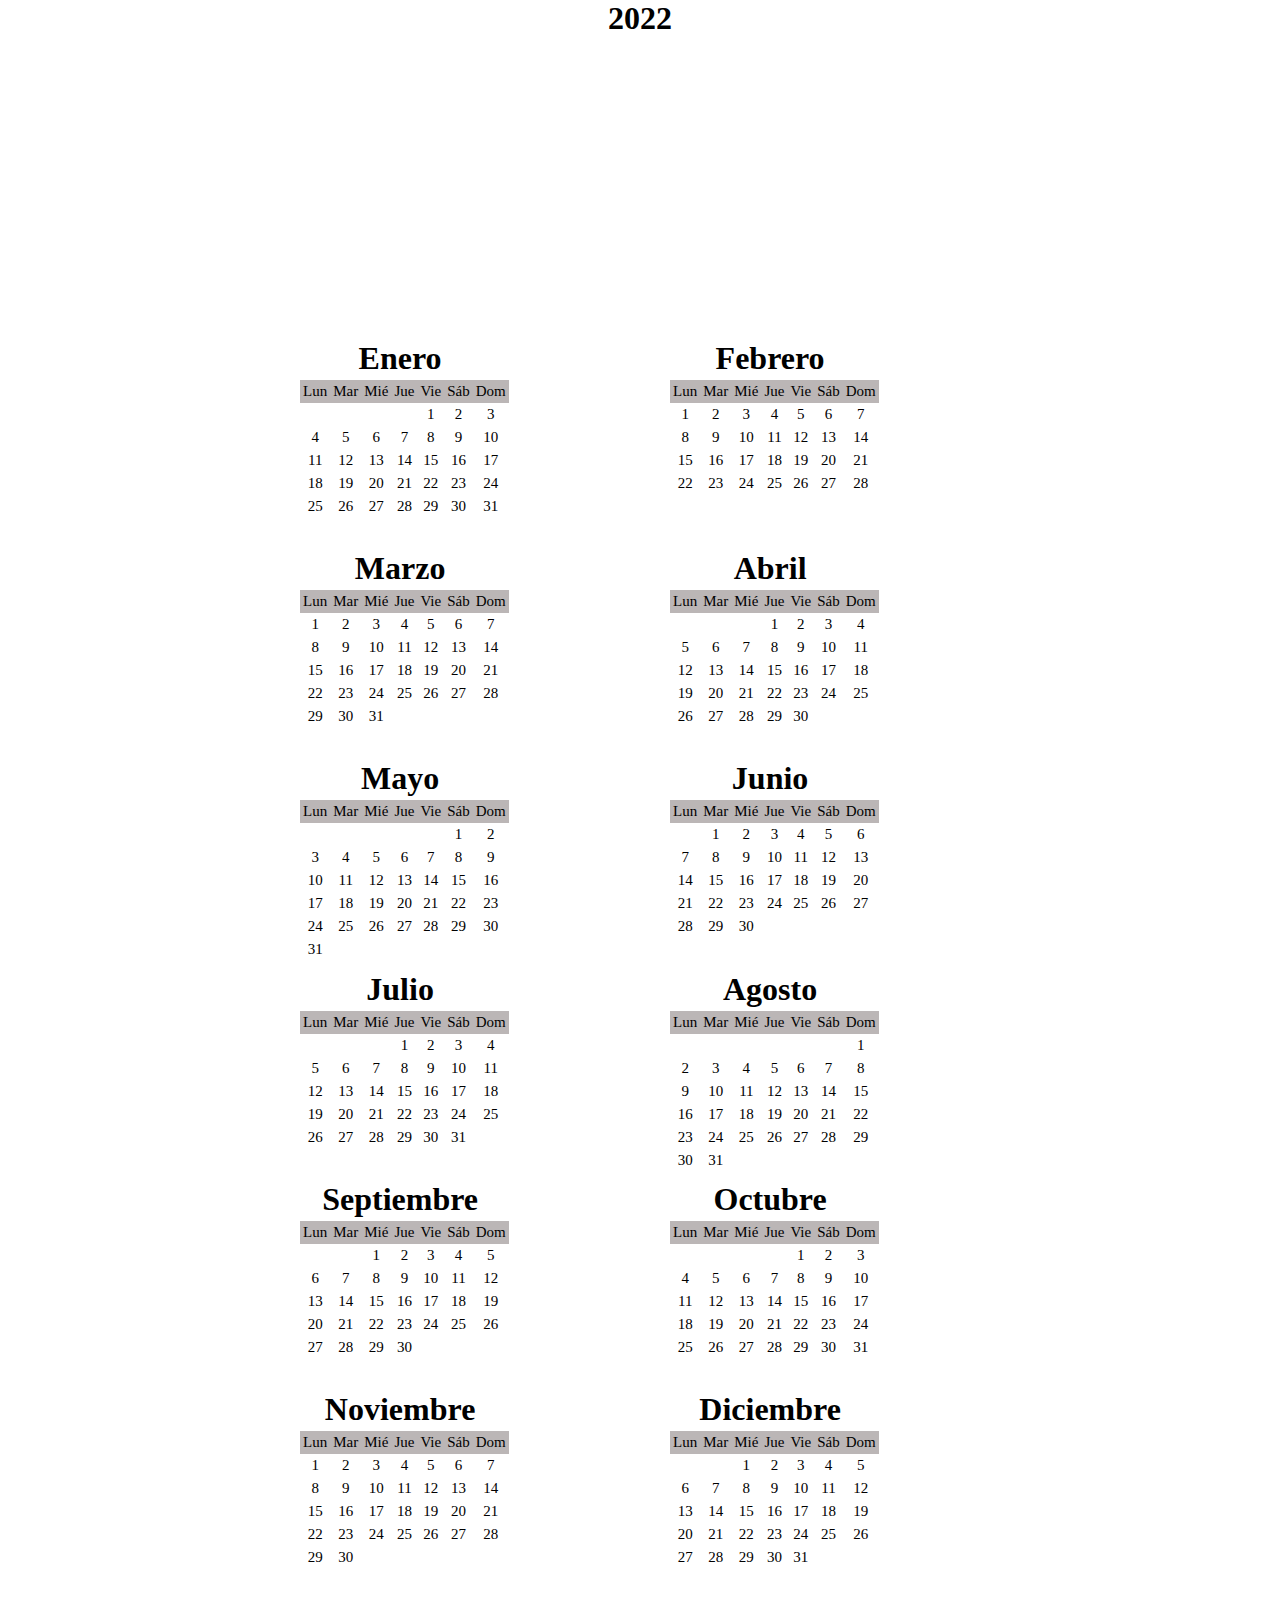
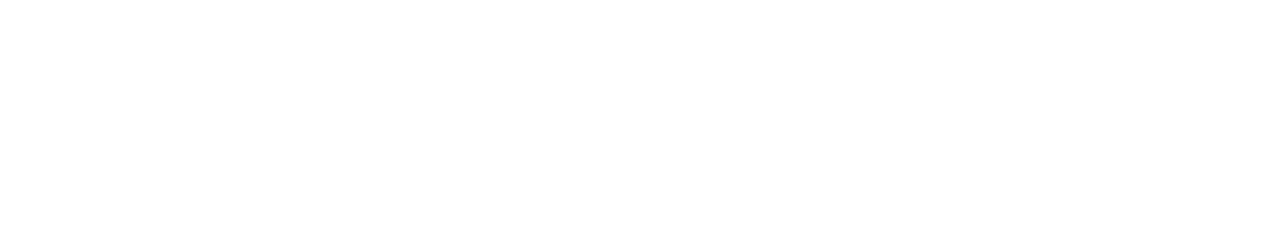
<file: Bloque2/b8_creada_profesor/ejercicio1/index.html>
<!DOCTYPE html>
<html lang="en">
<head>
    <meta charset="UTF-8">
    <meta name="viewport" content="width=device-width, initial-scale=1.0">
    <title>Calendar CSS Grid</title>
    <link rel="stylesheet" href="css/style.css">
</head>
<body>
    <h1>2022</h1>
<p class="ano"></p>
    <div class="year">
        <div class="container">
            <h1 class="title">Enero</h1>
            <ol class="calendar">
                <li class="day day-name">Lun</li>
                <li class="day day-name">Mar</li>
                <li class="day day-name">Mié</li>
                <li class="day day-name">Jue</li>
                <li class="day day-name">Vie</li>
                <li class="day day-name">Sáb</li>
                <li class="day day-name">Dom</li>
    
                <li class="day first-day">1</li>
                <li class="day">2</li>
                <li class="day">3</li>
                <li class="day">4</li>
                <li class="day">5</li>
                <li class="day">6</li>
                <li class="day">7</li>
                <li class="day">8</li>
                <li class="day">9</li>
                <li class="day">10</li>
                <li class="day">11</li>
                <li class="day">12</li>
                <li class="day">13</li>
                <li class="day">14</li>
                <li class="day">15</li>
                <li class="day">16</li>
                <li class="day">17</li>
                <li class="day">18</li>
                <li class="day">19</li>
                <li class="day">20</li>
                <li class="day">21</li>
                <li class="day">22</li>
                <li class="day">23</li>
                <li class="day">24</li>
                <li class="day">25</li>
                <li class="day">26</li>
                <li class="day">27</li>
                <li class="day">28</li>
                <li class="day">29</li>
                <li class="day">30</li>
                <li class="day">31</li>
            </ol>
        </div>
        <div class="container">
            <h1 class="title">Febrero</h1>
            <ol class="calendar">
                <li class="day day-name">Lun</li>
                <li class="day day-name">Mar</li>
                <li class="day day-name">Mié</li>
                <li class="day day-name">Jue</li>
                <li class="day day-name">Vie</li>
                <li class="day day-name">Sáb</li>
                <li class="day day-name">Dom</li>
    
                <li class="day first-day-feb">1</li>
                <li class="day">2</li>
                <li class="day">3</li>
                <li class="day">4</li>
                <li class="day">5</li>
                <li class="day">6</li>
                <li class="day">7</li>
                <li class="day">8</li>
                <li class="day">9</li>
                <li class="day">10</li>
                <li class="day">11</li>
                <li class="day">12</li>
                <li class="day">13</li>
                <li class="day">14</li>
                <li class="day">15</li>
                <li class="day">16</li>
                <li class="day">17</li>
                <li class="day">18</li>
                <li class="day">19</li>
                <li class="day">20</li>
                <li class="day">21</li>
                <li class="day">22</li>
                <li class="day">23</li>
                <li class="day">24</li>
                <li class="day">25</li>
                <li class="day">26</li>
                <li class="day">27</li>
                <li class="day">28</li>
            </ol>
        </div>
        <div class="container">
            <h1 class="title">Marzo</h1>
            <ol class="calendar">
                <li class="day day-name">Lun</li>
                <li class="day day-name">Mar</li>
                <li class="day day-name">Mié</li>
                <li class="day day-name">Jue</li>
                <li class="day day-name">Vie</li>
                <li class="day day-name">Sáb</li>
                <li class="day day-name">Dom</li>
    
                <li class="day first-day-mar">1</li>
                <li class="day">2</li>
                <li class="day">3</li>
                <li class="day">4</li>
                <li class="day">5</li>
                <li class="day">6</li>
                <li class="day">7</li>
                <li class="day">8</li>
                <li class="day">9</li>
                <li class="day">10</li>
                <li class="day">11</li>
                <li class="day">12</li>
                <li class="day">13</li>
                <li class="day">14</li>
                <li class="day">15</li>
                <li class="day">16</li>
                <li class="day">17</li>
                <li class="day">18</li>
                <li class="day">19</li>
                <li class="day">20</li>
                <li class="day">21</li>
                <li class="day">22</li>
                <li class="day">23</li>
                <li class="day">24</li>
                <li class="day">25</li>
                <li class="day">26</li>
                <li class="day">27</li>
                <li class="day">28</li>
                <li class="day">29</li>
                <li class="day">30</li>
                <li class="day">31</li>
            </ol>
        </div>
        <div class="container">
            <h1 class="title">Abril</h1>
            <ol class="calendar">
                <li class="day day-name">Lun</li>
                <li class="day day-name">Mar</li>
                <li class="day day-name">Mié</li>
                <li class="day day-name">Jue</li>
                <li class="day day-name">Vie</li>
                <li class="day day-name">Sáb</li>
                <li class="day day-name">Dom</li>
    
                <li class="day first-day-abr">1</li>
                <li class="day">2</li>
                <li class="day">3</li>
                <li class="day">4</li>
                <li class="day">5</li>
                <li class="day">6</li>
                <li class="day">7</li>
                <li class="day">8</li>
                <li class="day">9</li>
                <li class="day">10</li>
                <li class="day">11</li>
                <li class="day">12</li>
                <li class="day">13</li>
                <li class="day">14</li>
                <li class="day">15</li>
                <li class="day">16</li>
                <li class="day">17</li>
                <li class="day">18</li>
                <li class="day">19</li>
                <li class="day">20</li>
                <li class="day">21</li>
                <li class="day">22</li>
                <li class="day">23</li>
                <li class="day">24</li>
                <li class="day">25</li>
                <li class="day">26</li>
                <li class="day">27</li>
                <li class="day">28</li>
                <li class="day">29</li>
                <li class="day">30</li>
            </ol>
        </div>
        <div class="container">
            <h1 class="title">Mayo</h1>
            <ol class="calendar">
                <li class="day day-name">Lun</li>
                <li class="day day-name">Mar</li>
                <li class="day day-name">Mié</li>
                <li class="day day-name">Jue</li>
                <li class="day day-name">Vie</li>
                <li class="day day-name">Sáb</li>
                <li class="day day-name">Dom</li>
    
                <li class="day first-day-may">1</li>
                <li class="day">2</li>
                <li class="day">3</li>
                <li class="day">4</li>
                <li class="day">5</li>
                <li class="day">6</li>
                <li class="day">7</li>
                <li class="day">8</li>
                <li class="day">9</li>
                <li class="day">10</li>
                <li class="day">11</li>
                <li class="day">12</li>
                <li class="day">13</li>
                <li class="day">14</li>
                <li class="day">15</li>
                <li class="day">16</li>
                <li class="day">17</li>
                <li class="day">18</li>
                <li class="day">19</li>
                <li class="day">20</li>
                <li class="day">21</li>
                <li class="day">22</li>
                <li class="day">23</li>
                <li class="day">24</li>
                <li class="day">25</li>
                <li class="day">26</li>
                <li class="day">27</li>
                <li class="day">28</li>
                <li class="day">29</li>
                <li class="day">30</li>
                <li class="day">31</li>
            </ol>
        </div>
        <div class="container">
            <h1 class="title">Junio</h1>
            <ol class="calendar">
                <li class="day day-name">Lun</li>
                <li class="day day-name">Mar</li>
                <li class="day day-name">Mié</li>
                <li class="day day-name">Jue</li>
                <li class="day day-name">Vie</li>
                <li class="day day-name">Sáb</li>
                <li class="day day-name">Dom</li>
    
                <li class="day first-day-jun">1</li>
                <li class="day">2</li>
                <li class="day">3</li>
                <li class="day">4</li>
                <li class="day">5</li>
                <li class="day">6</li>
                <li class="day">7</li>
                <li class="day">8</li>
                <li class="day">9</li>
                <li class="day">10</li>
                <li class="day">11</li>
                <li class="day">12</li>
                <li class="day">13</li>
                <li class="day">14</li>
                <li class="day">15</li>
                <li class="day">16</li>
                <li class="day">17</li>
                <li class="day">18</li>
                <li class="day">19</li>
                <li class="day">20</li>
                <li class="day">21</li>
                <li class="day">22</li>
                <li class="day">23</li>
                <li class="day">24</li>
                <li class="day">25</li>
                <li class="day">26</li>
                <li class="day">27</li>
                <li class="day">28</li>
                <li class="day">29</li>
                <li class="day">30</li>
            </ol>
        </div>
        <div class="container">
            <h1 class="title">Julio</h1>
            <ol class="calendar">
                <li class="day day-name">Lun</li>
                <li class="day day-name">Mar</li>
                <li class="day day-name">Mié</li>
                <li class="day day-name">Jue</li>
                <li class="day day-name">Vie</li>
                <li class="day day-name">Sáb</li>
                <li class="day day-name">Dom</li>
    
                <li class="day first-day-jul">1</li>
                <li class="day">2</li>
                <li class="day">3</li>
                <li class="day">4</li>
                <li class="day">5</li>
                <li class="day">6</li>
                <li class="day">7</li>
                <li class="day">8</li>
                <li class="day">9</li>
                <li class="day">10</li>
                <li class="day">11</li>
                <li class="day">12</li>
                <li class="day">13</li>
                <li class="day">14</li>
                <li class="day">15</li>
                <li class="day">16</li>
                <li class="day">17</li>
                <li class="day">18</li>
                <li class="day">19</li>
                <li class="day">20</li>
                <li class="day">21</li>
                <li class="day">22</li>
                <li class="day">23</li>
                <li class="day">24</li>
                <li class="day">25</li>
                <li class="day">26</li>
                <li class="day">27</li>
                <li class="day">28</li>
                <li class="day">29</li>
                <li class="day">30</li>
                <li class="day">31</li>
            </ol>
        </div>
        <div class="container">
            <h1 class="title">Agosto</h1>
            <ol class="calendar">
                <li class="day day-name">Lun</li>
                <li class="day day-name">Mar</li>
                <li class="day day-name">Mié</li>
                <li class="day day-name">Jue</li>
                <li class="day day-name">Vie</li>
                <li class="day day-name">Sáb</li>
                <li class="day day-name">Dom</li>
    
                <li class="day first-day-ago">1</li>
                <li class="day">2</li>
                <li class="day">3</li>
                <li class="day">4</li>
                <li class="day">5</li>
                <li class="day">6</li>
                <li class="day">7</li>
                <li class="day">8</li>
                <li class="day">9</li>
                <li class="day">10</li>
                <li class="day">11</li>
                <li class="day">12</li>
                <li class="day">13</li>
                <li class="day">14</li>
                <li class="day">15</li>
                <li class="day">16</li>
                <li class="day">17</li>
                <li class="day">18</li>
                <li class="day">19</li>
                <li class="day">20</li>
                <li class="day">21</li>
                <li class="day">22</li>
                <li class="day">23</li>
                <li class="day">24</li>
                <li class="day">25</li>
                <li class="day">26</li>
                <li class="day">27</li>
                <li class="day">28</li>
                <li class="day">29</li>
                <li class="day">30</li>
                <li class="day">31</li>
            </ol>
        </div>
        <div class="container">
            <h1 class="title">Septiembre</h1>
            <ol class="calendar">
                <li class="day day-name">Lun</li>
                <li class="day day-name">Mar</li>
                <li class="day day-name">Mié</li>
                <li class="day day-name">Jue</li>
                <li class="day day-name">Vie</li>
                <li class="day day-name">Sáb</li>
                <li class="day day-name">Dom</li>
    
                <li class="day first-day-sep">1</li>
                <li class="day">2</li>
                <li class="day">3</li>
                <li class="day">4</li>
                <li class="day">5</li>
                <li class="day">6</li>
                <li class="day">7</li>
                <li class="day">8</li>
                <li class="day">9</li>
                <li class="day">10</li>
                <li class="day">11</li>
                <li class="day">12</li>
                <li class="day">13</li>
                <li class="day">14</li>
                <li class="day">15</li>
                <li class="day">16</li>
                <li class="day">17</li>
                <li class="day">18</li>
                <li class="day">19</li>
                <li class="day">20</li>
                <li class="day">21</li>
                <li class="day">22</li>
                <li class="day">23</li>
                <li class="day">24</li>
                <li class="day">25</li>
                <li class="day">26</li>
                <li class="day">27</li>
                <li class="day">28</li>
                <li class="day">29</li>
                <li class="day">30</li>
            </ol>
        </div>
        <div class="container">
            <h1 class="title">Octubre</h1>
            <ol class="calendar">
                <li class="day day-name">Lun</li>
                <li class="day day-name">Mar</li>
                <li class="day day-name">Mié</li>
                <li class="day day-name">Jue</li>
                <li class="day day-name">Vie</li>
                <li class="day day-name">Sáb</li>
                <li class="day day-name">Dom</li>
    
                <li class="day first-day-oct">1</li>
                <li class="day">2</li>
                <li class="day">3</li>
                <li class="day">4</li>
                <li class="day">5</li>
                <li class="day">6</li>
                <li class="day">7</li>
                <li class="day">8</li>
                <li class="day">9</li>
                <li class="day">10</li>
                <li class="day">11</li>
                <li class="day">12</li>
                <li class="day">13</li>
                <li class="day">14</li>
                <li class="day">15</li>
                <li class="day">16</li>
                <li class="day">17</li>
                <li class="day">18</li>
                <li class="day">19</li>
                <li class="day">20</li>
                <li class="day">21</li>
                <li class="day">22</li>
                <li class="day">23</li>
                <li class="day">24</li>
                <li class="day">25</li>
                <li class="day">26</li>
                <li class="day">27</li>
                <li class="day">28</li>
                <li class="day">29</li>
                <li class="day">30</li>
                <li class="day">31</li>
            </ol>
        </div>
        <div class="container">
            <h1 class="title">Noviembre</h1>
            <ol class="calendar">
                <li class="day day-name">Lun</li>
                <li class="day day-name">Mar</li>
                <li class="day day-name">Mié</li>
                <li class="day day-name">Jue</li>
                <li class="day day-name">Vie</li>
                <li class="day day-name">Sáb</li>
                <li class="day day-name">Dom</li>
    
                <li class="day first-day-nov">1</li>
                <li class="day">2</li>
                <li class="day">3</li>
                <li class="day">4</li>
                <li class="day">5</li>
                <li class="day">6</li>
                <li class="day">7</li>
                <li class="day">8</li>
                <li class="day">9</li>
                <li class="day">10</li>
                <li class="day">11</li>
                <li class="day">12</li>
                <li class="day">13</li>
                <li class="day">14</li>
                <li class="day">15</li>
                <li class="day">16</li>
                <li class="day">17</li>
                <li class="day">18</li>
                <li class="day">19</li>
                <li class="day">20</li>
                <li class="day">21</li>
                <li class="day">22</li>
                <li class="day">23</li>
                <li class="day">24</li>
                <li class="day">25</li>
                <li class="day">26</li>
                <li class="day">27</li>
                <li class="day">28</li>
                <li class="day">29</li>
                <li class="day">30</li>
            </ol>
        </div>
        <div class="container">
            <h1 class="title">Diciembre</h1>
            <ol class="calendar">
                <li class="day day-name">Lun</li>
                <li class="day day-name">Mar</li>
                <li class="day day-name">Mié</li>
                <li class="day day-name">Jue</li>
                <li class="day day-name">Vie</li>
                <li class="day day-name">Sáb</li>
                <li class="day day-name">Dom</li>
    
                <li class="day first-day-dic">1</li>
                <li class="day">2</li>
                <li class="day">3</li>
                <li class="day">4</li>
                <li class="day">5</li>
                <li class="day">6</li>
                <li class="day">7</li>
                <li class="day">8</li>
                <li class="day">9</li>
                <li class="day">10</li>
                <li class="day">11</li>
                <li class="day">12</li>
                <li class="day">13</li>
                <li class="day">14</li>
                <li class="day">15</li>
                <li class="day">16</li>
                <li class="day">17</li>
                <li class="day">18</li>
                <li class="day">19</li>
                <li class="day">20</li>
                <li class="day">21</li>
                <li class="day">22</li>
                <li class="day">23</li>
                <li class="day">24</li>
                <li class="day">25</li>
                <li class="day">26</li>
                <li class="day">27</li>
                <li class="day">28</li>
                <li class="day">29</li>
                <li class="day">30</li>
                <li class="day">31</li>
            </ol>
        </div>
    </div>
</body>
</html>
</file>
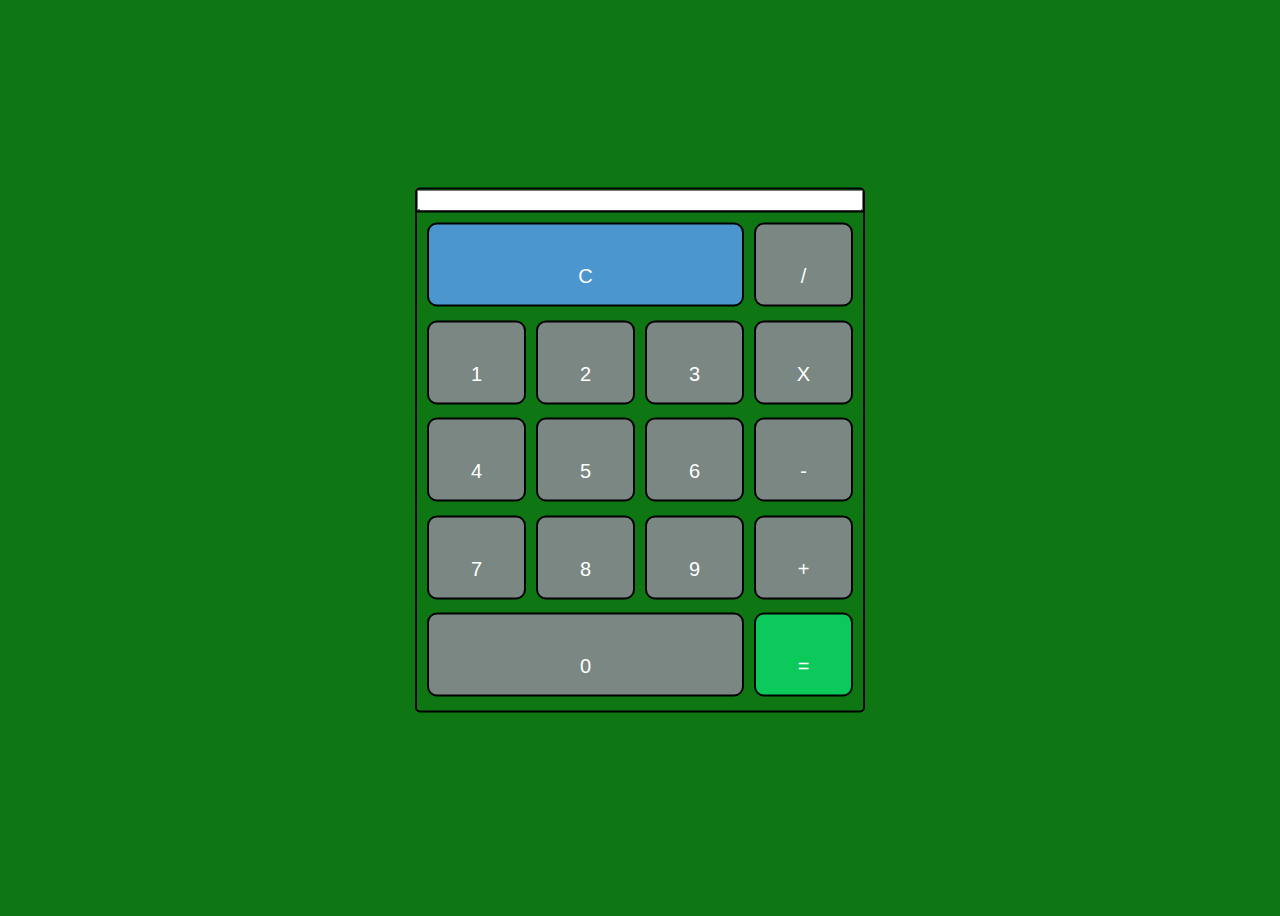
<file: Bloque2/b8_creada_profesor/ejercicio2/index.html>
<!DOCTYPE html>
<html lang="en">
<head>
    <meta charset="UTF-8">
    <meta http-equiv="X-UA-Compatible" content="IE=edge">
    <meta name="viewport" content="width=device-width, initial-scale=1.0">
    <link rel="stylesheet" href="css/style.css">
    <title>Document</title>
</head>
<body>
    <div class="centro">
        <div class="calculadora">
            <input type="number" value="50,25">
            <div class="buttons">
                <button class="button button-C">C</button>
                <button class="button">/</button>
                <button class="button">1</button>
                <button class="button">2</button>
                <button class="button">3</button>
                <button class="button">X</button>
                <button class="button">4</button>
                <button class="button">5</button>
                <button class="button">6</button>
                <button class="button">-</button>
                <button class="button">7</button>
                <button class="button">8</button>
                <button class="button">9</button>
                <button class="button">+</button>
                <button class="button cero">0</button>
                <button class="button igual">=</button>
            </div>
        </div>
    </div>

</body>
</html>
</file>
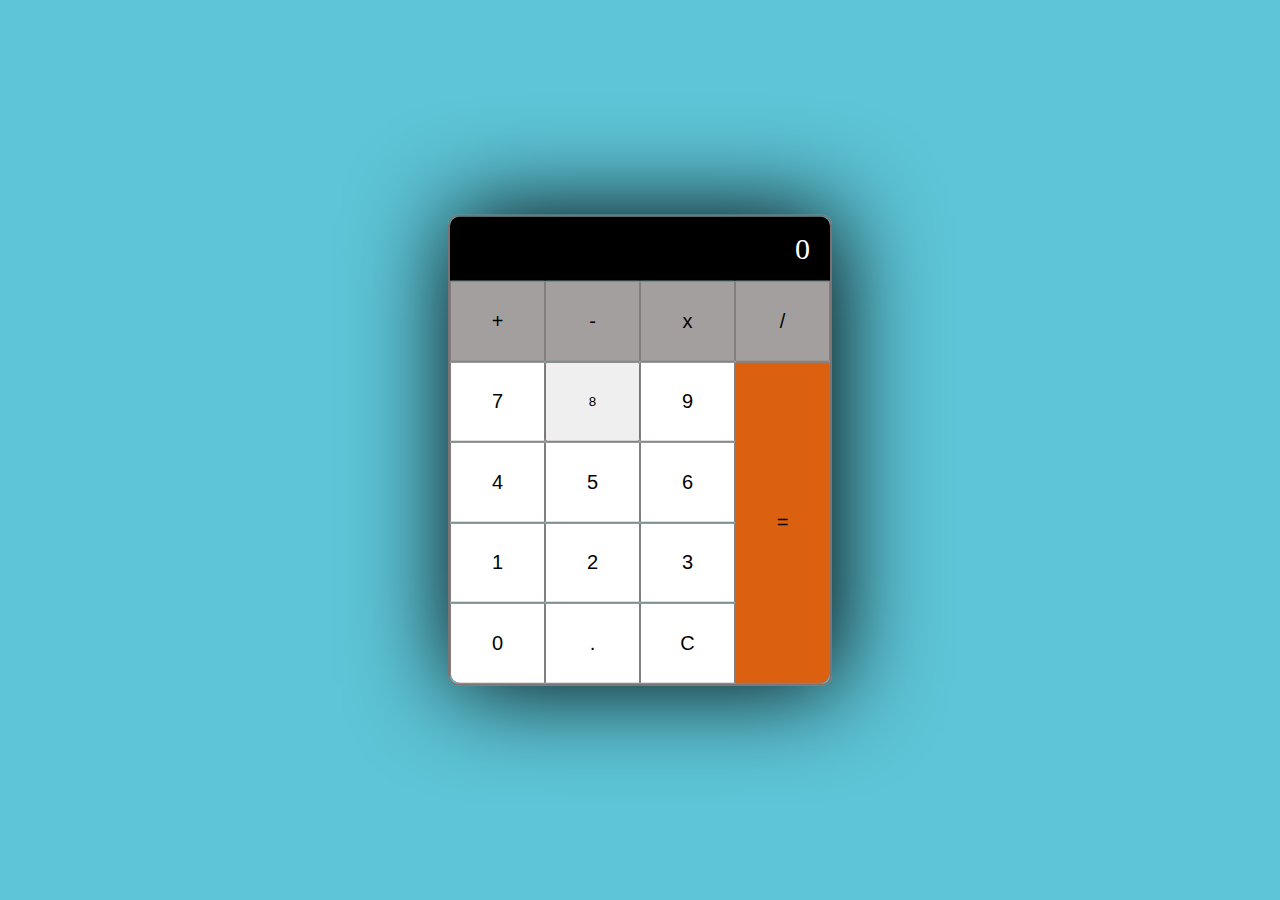
<file: Bloque2/b8_creada_profesor/ejercicio3/index.html>
<!DOCTYPE html>
<html lang="en">
<head>
    <meta charset="UTF-8">
    <meta http-equiv="X-UA-Compatible" content="IE=edge">
    <meta name="viewport" content="width=device-width, initial-scale=1.0">
    <link rel="stylesheet" href="css/style.css">
    <title>Document</title>
</head>
<body>
    <div class="center">
        <div class="calculadora">
            <div class="display">0</div>
            <div class="buttons">
                <button class="button señales">+</button>
                <button class="button señales">-</button>
                <button class="button señales">x</button>
                <button class="button señales">/</button>
                <button class="button">7</button>
                <button class="button-">8</button>
                <button class="button">9</button>
                <button class="button">4</button>
                <button class="button">5</button>
                <button class="button">6</button>
                <button class="button">1</button>
                <button class="button">2</button>
                <button class="button">3</button>
                <button class="button cero">0</button>
                <button class="button">.</button>
                <button class="button">C</button>
                <button class="button igual">=</button>
            </div>
        </div>
    </div>

</body>
</html>
</file>
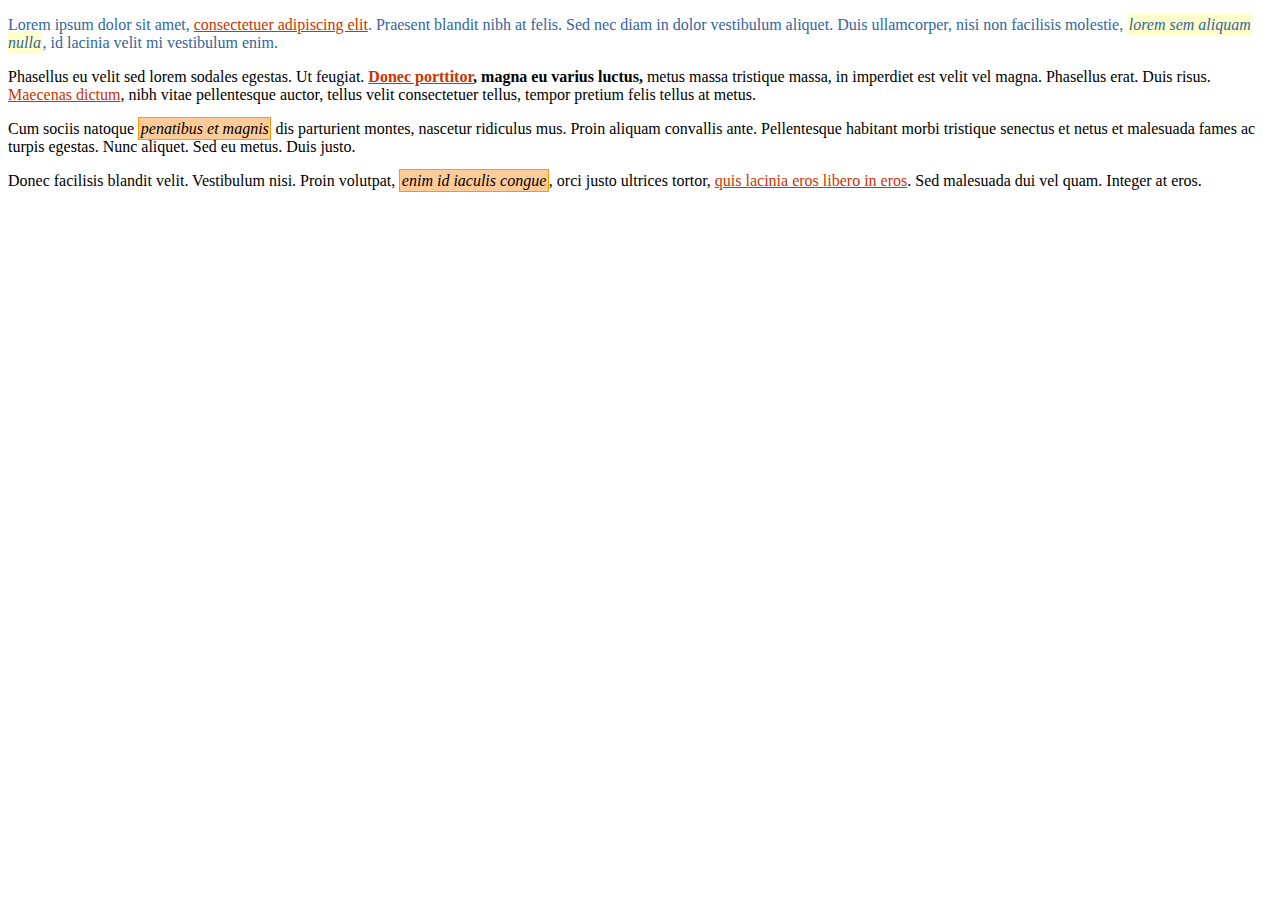
<file: Bloque2/b6/css/ejercicio1/index.html>
<!doctype html>
<html>
<head>
<meta charset="utf-8">
<link rel="stylesheet" href="css/style.css">
<title>Ejercicio de selectores</title>
</head>

<body>

<div id="primero">
<p>Lorem ipsum dolor sit amet, <a href="#">consectetuer adipiscing elit</a>. Praesent blandit nibh at felis. Sed nec diam in dolor vestibulum aliquet. Duis ullamcorper, nisi non facilisis molestie, <em>lorem sem aliquam nulla</em>, id lacinia velit mi vestibulum enim.</p>

</div>

<div class="normal">
<p class="p1">Phasellus eu velit sed lorem sodales egestas. Ut feugiat. <span><a href="#">Donec porttitor</a>, magna eu varius luctus,</span> metus massa tristique massa, in imperdiet est velit vel magna. Phasellus erat. Duis risus. <a href="#">Maecenas dictum</a>, nibh vitae pellentesque auctor, tellus velit consectetuer tellus, tempor pretium felis tellus at metus.</p>

<p>Cum sociis natoque <em class="especial">penatibus et magnis</em> dis parturient montes, nascetur ridiculus mus. Proin aliquam convallis ante. Pellentesque habitant morbi tristique senectus et netus et malesuada fames ac turpis egestas. Nunc aliquet. Sed eu metus. Duis justo.</p>

<p>Donec facilisis blandit velit. Vestibulum nisi. Proin volutpat, <em class="especial">enim id iaculis congue</em>, orci justo ultrices tortor, <a href="#">quis lacinia eros libero in eros</a>. Sed malesuada dui vel quam. Integer at eros.</p>
</div>

</body>
</html>
</file>
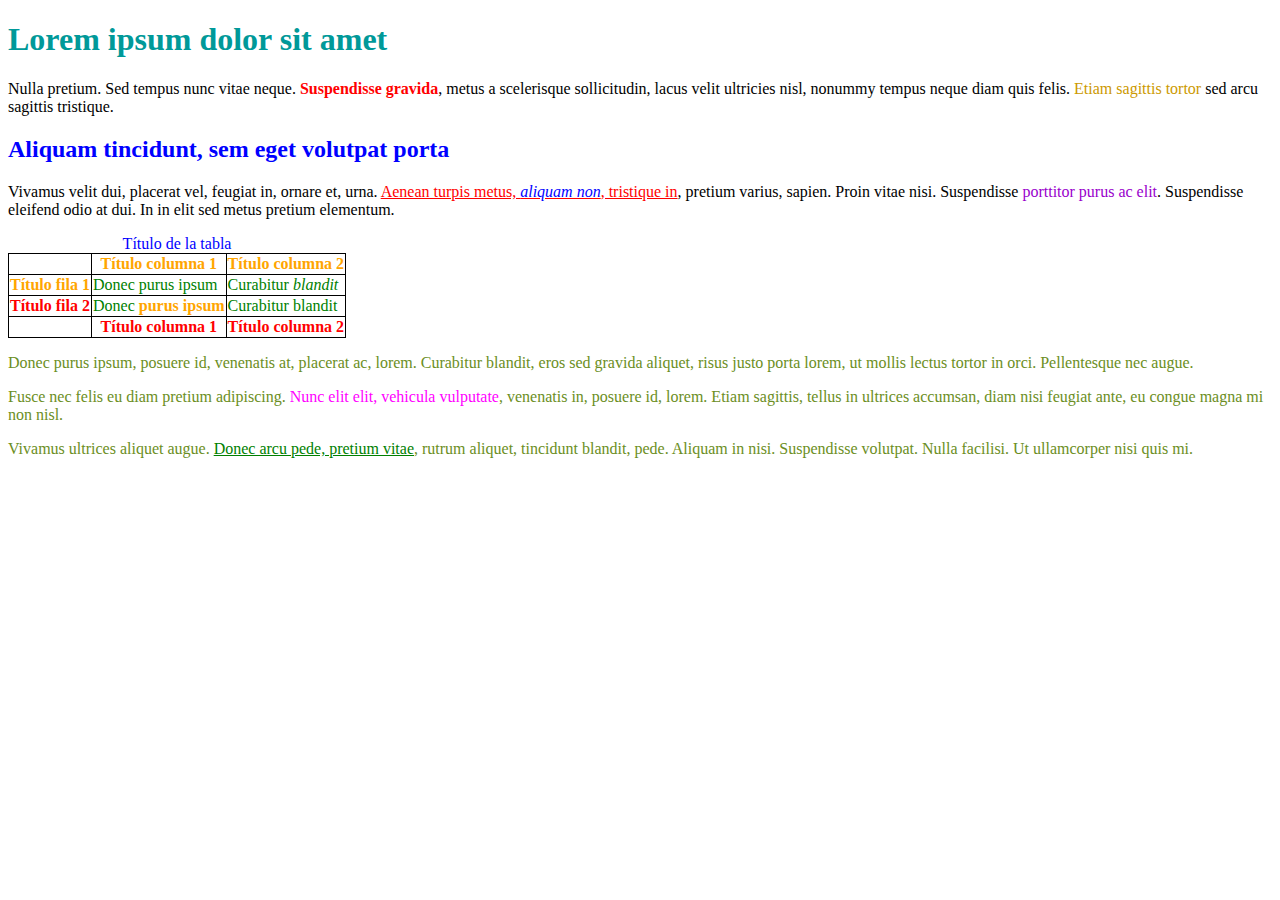
<file: Bloque2/b6/css/ejercicio2/index.html>
<!doctype html>
<html>
<head>
<meta charset="utf-8">
<link rel="stylesheet" href="css/style.css">
<title>Ejercicio de selectores</title>
</head>

<body>
<h1 id="titulo">Lorem ipsum dolor sit amet</h1>

<p>Nulla pretium. Sed tempus nunc vitae neque. <strong>Suspendisse gravida</strong>, metus a scelerisque sollicitudin, lacus velit
ultricies nisl, nonummy tempus neque diam quis felis. <span class="destacado">Etiam sagittis tortor</span> sed arcu sagittis tristique.</p>

<h2 id="subtitulo">Aliquam tincidunt, sem eget volutpat porta</h2>

<p>Vivamus velit dui, placerat vel, feugiat in, ornare et, urna.  <a id="uno" href="#">Aenean turpis metus, <em>aliquam non</em>, tristique in</a>, pretium varius, sapien. Proin vitae nisi.  Suspendisse <span class="especial">porttitor purus ac elit</span>. Suspendisse eleifend odio at dui. In in elit sed metus pretium elementum.</p>

<table summary="Descripción de la tabla y su contenido">
<caption>Título de la tabla</caption>
<thead>
  <tr>
    <th scope="col"></th>
    <th scope="col" class="especial">Título columna 1</th>
    <th scope="col" class="especial">Título columna 2</th>
  </tr>
</thead>

<tfoot>
  <tr>
    <th scope="col"></th>
    <th scope="col" id="fila2">Título columna 1</th>
    <th scope="col" id="fila2">Título columna 2</th>
  </tr>
</tfoot>

<tbody>
  <tr>
    <th scope="row" class="especial">Título fila 1</th>
    <td >Donec purus ipsum</td>
    <td>Curabitur <em id="em2">blandit</em></td>
  </tr>
  <tr>
    <th scope="row" id="fila2">Título fila 2</th>
    <td>Donec <strong id="strong2">purus ipsum</strong></td>
    <td>Curabitur blandit</td>
  </tr>
</tbody>
</table>

<div id="adicional">
<p>Donec purus ipsum, posuere id, venenatis at, <span>placerat ac, lorem</span>. Curabitur blandit, eros sed gravida aliquet, risus justo
porta lorem, ut mollis lectus tortor in orci. Pellentesque nec augue.</p>

<p>Fusce nec felis eu diam pretium adipiscing. <span id="especial">Nunc elit elit, vehicula vulputate</span>, venenatis in,
posuere id, lorem. Etiam sagittis, tellus in ultrices accumsan, diam nisi feugiat ante, eu congue magna mi non nisl.</p>

<p>Vivamus ultrices aliquet augue. <a id="dos" href="#">Donec arcu pede, pretium vitae</a>, rutrum aliquet, tincidunt blandit, pede.
Aliquam in nisi. Suspendisse volutpat. Nulla facilisi. Ut ullamcorper nisi quis mi.</p>
</div>

</body>
</html>
</file>
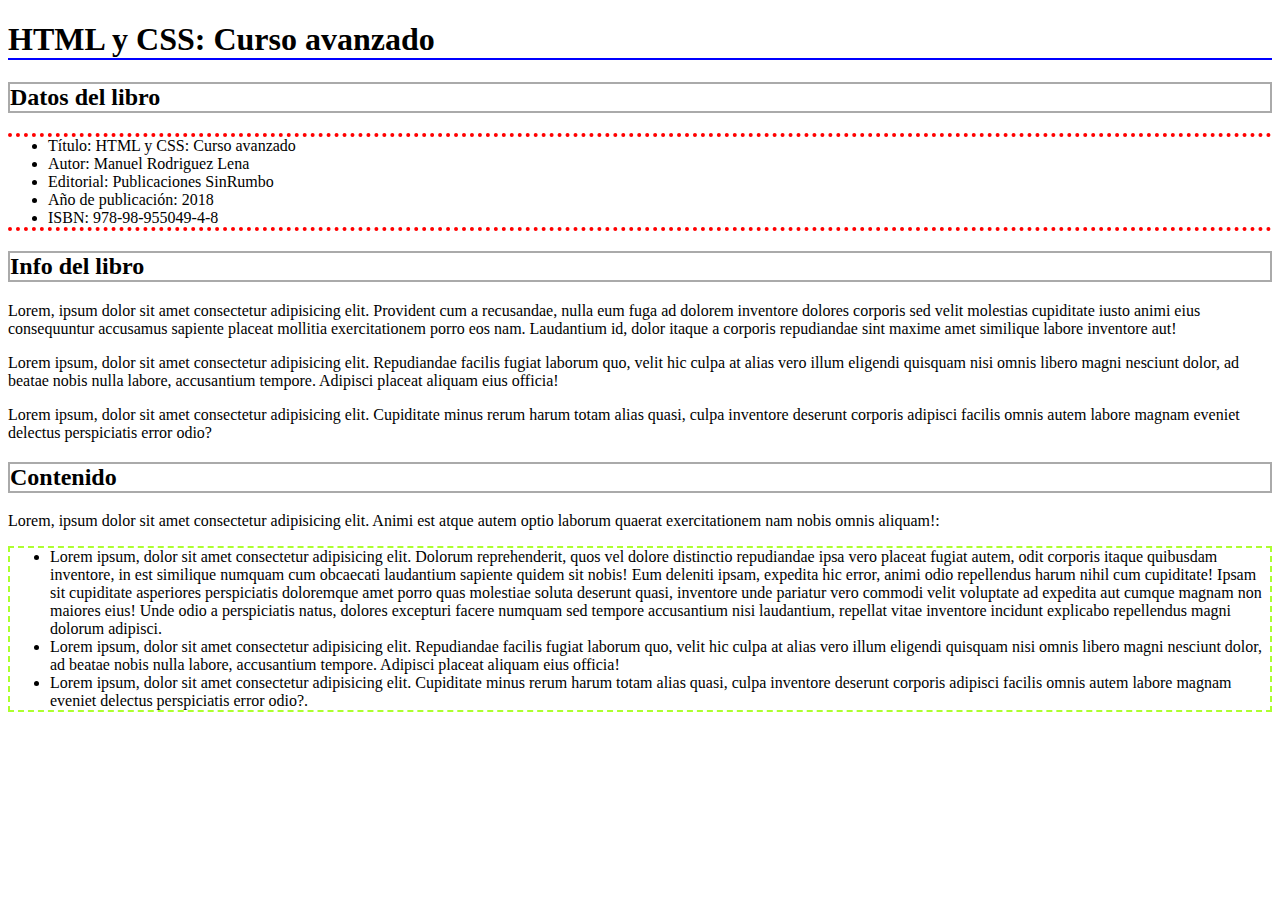
<file: Bloque2/b6/css/ejercicio3/index.html>
<!DOCTYPE html>
<html>
<head>
<meta charset="utf-8" />
<link rel="stylesheet" href="css/style.css">
<title>HTML y CSS: Curso avanzado</title>
</head>
<body>
<h1>HTML y CSS: Curso avanzado</h1>

<h2>Datos del libro</h2>

<ul id="ul1">
<li>Título: HTML y CSS: Curso avanzado</li>
<li>Autor: Manuel Rodriguez Lena</li>
<li>Editorial: Publicaciones SinRumbo</li>
<li>Año de publicación: 2018</li>
<li>ISBN: 978-98-955049-4-8</li>
</ul>

<h2>Info del libro</h2>

<p>
Lorem, ipsum dolor sit amet consectetur adipisicing elit. Provident cum a recusandae, nulla eum fuga ad dolorem inventore dolores corporis sed velit molestias cupiditate iusto animi eius consequuntur accusamus sapiente placeat mollitia exercitationem porro eos nam. Laudantium id, dolor itaque a corporis repudiandae sint maxime amet similique labore inventore aut!
</p>

<p>
Lorem ipsum, dolor sit amet consectetur adipisicing elit. Repudiandae facilis fugiat laborum quo, velit hic culpa at alias vero illum eligendi quisquam nisi omnis libero magni nesciunt dolor, ad beatae nobis nulla labore, accusantium tempore. Adipisci placeat aliquam eius officia!
</p>

<p>
Lorem ipsum, dolor sit amet consectetur adipisicing elit. Cupiditate minus rerum harum totam alias quasi, culpa inventore deserunt corporis adipisci facilis omnis autem labore magnam eveniet delectus perspiciatis error odio?
</p>

 

<h2>Contenido</h2>

<p>
Lorem, ipsum dolor sit amet consectetur adipisicing elit. Animi est atque autem optio laborum quaerat exercitationem nam nobis omnis aliquam!:
</p>

<ul id="ul2">
<li>Lorem ipsum, dolor sit amet consectetur adipisicing elit. Dolorum reprehenderit, quos vel dolore distinctio repudiandae ipsa vero placeat fugiat autem, odit corporis itaque quibusdam inventore, in est similique numquam cum obcaecati laudantium sapiente quidem sit nobis! Eum deleniti ipsam, expedita hic error, animi odio repellendus harum nihil cum cupiditate! Ipsam sit cupiditate asperiores perspiciatis doloremque amet porro quas molestiae soluta deserunt quasi, inventore unde pariatur vero commodi velit voluptate ad expedita aut cumque magnam non maiores eius! Unde odio a perspiciatis natus, dolores excepturi facere numquam sed tempore accusantium nisi laudantium, repellat vitae inventore incidunt explicabo repellendus magni dolorum adipisci.</li>

<li>Lorem ipsum, dolor sit amet consectetur adipisicing elit. Repudiandae facilis fugiat laborum quo, velit hic culpa at alias vero illum eligendi quisquam nisi omnis libero magni nesciunt dolor, ad beatae nobis nulla labore, accusantium tempore. Adipisci placeat aliquam eius officia!</li>

<li>Lorem ipsum, dolor sit amet consectetur adipisicing elit. Cupiditate minus rerum harum totam alias quasi, culpa inventore deserunt corporis adipisci facilis omnis autem labore magnam eveniet delectus perspiciatis error odio?.</li>
</ul>
</body>
</html>
</file>
<file: Bloque2/b8_creada_profesor/ejercicio1/css/style.css>
h1{
    text-align: center;
}
*{
    margin: 0px;
    padding: 0px;
    font: 1em/1.3

}
.year{
    padding: 300px;
    display: grid;
    grid-gap: 60px;
    grid-template-columns: repeat(auto-fill, minmax(200px, 1fr));
    background: white;
}
.container{
    width: 200px;
    height: 150px;
    padding: 0.1px;
    color: black;
}
.title{
    text-align: center;
    margin: 3px;
    color: black
}
.calendar{
    display: grid;
    grid-template-columns: repeat(7, 1fr);
}
.day{
    list-style: none;
    text-align: center;
    padding: 3px;
    color: black;
    font-size: 15px;
}
.day-name{
    background: rgb(187, 182, 182);
    text-align: center;
}
.first-day{
    grid-column-start: 5;
}
.first-day-abr{
    grid-column-start: 4;
}
.first-day-may{
    grid-column-start: 6;
}
.first-day-jun{
    grid-column-start: 2;
}
.first-day-jul{
    grid-column-start: 4;
}
.first-day-ago{
    grid-column-start: 7;
}
.first-day-sep{
    grid-column-start: 3;
}
.first-day-oct{
    grid-column-start: 5;
}
.first-day-dic{
    grid-column-start: 3;
}
</file>
<file: Bloque2/b8_creada_profesor/ejercicio2/css/style.css>
*{
    box-sizing: border-box;
}
body{
    font: 1em/1.3;
    height: 100vh;
    background: rgb(14, 119, 19);
}
.centro{
    position: absolute;
    top: 50%;
    left: 50%;
    transform: translate(-50%,-50%);
}
.calculadora{
    display: flex;
    flex-direction: column;
    border: 2px solid black;
    border-radius: 5px;
    width: 450px;
    
    
}
.calculator input{
    background: none;
    text-align: right;
    border: none;
    font-size: 40px;
    padding: 10px;
    height: 10px;
}
.buttons{
    display: grid;
    grid-template-columns: repeat(4,1fr);
    grid-template-rows: repeat(5,1fr);
    gap: 10px;
    border-top: 2px solid rgb(0, 0, 0);
    padding: 10px;
    height: 500px;
}
.button{
    border-radius: 10px;
    display: grid;
    color: white;
    background-color: rgb(123, 135, 131);
    border: 2px solid rgb(0, 0, 0);
    padding: 40px;
    height: 40px;
    font-size: 20px;
    
}
.button-C{
    grid-column: 1/ span 3;
    background-color: rgb(75, 150, 206);
}
.cero{
    grid-column:1/span 3;
}
.igual{
    background-color: rgb(11, 201, 90);
    
}
</file>
<file: Bloque2/b8_creada_profesor/ejercicio3/css/style.css>
*{
    box-sizing: border-box;
}
body{
    max-width: 100px;
    height: 50vh;
    width: 100vh;
    background: rgb(93, 197, 215);
    font-size: medium;
    
}
.center{
    position: absolute;
    top: 50%;
    left: 50%;
    transform: translate(-50%,-50%);
}
.calculadora{
    display: flex;
    flex-direction: column;
    border: 2px solid rgb(124, 116, 116);
    width: 384px;
    border-radius: 10px;
    box-shadow: 5px 0px 100px black
    
}
.display {
    font-size: 30px;
    padding: 15px 20px;
    text-align: right;
    background-color: black;
    color: white;
    border-top-left-radius: 9px;
    border-top-right-radius: 9px;
}

.buttons{
    display: grid;
    color: black;
    grid-template-columns: repeat(4,1fr);
    grid-template-rows: repeat(5,80.5px);
    border-radius: 10px;
    
}
.button{

    border-radius: 1px;
    color: rgb(2, 2, 2);
    background-color: rgb(255, 255, 255);
    border: 1px solid rgb(130, 126, 126);
    font-size: 20px;
    text-align: center;
    
    
}
.señales{
    background-color: rgb(164, 159, 159);
}
.igual{
    grid-column: 4/span 1;
    grid-row: 2/span 5;
    height: 322px;
    background-color: rgb(219, 96, 15);
    border-bottom-right-radius: 10px;
}
.cero{
    border-bottom-left-radius: 10px;
}

.button:active {
    background-color: rgb(197, 185, 185);
}
</file>
<file: Bloque2/b6/css/ejercicio1/css/style.css>
.p{
    font: 1em/1.3 Arial, Helvetica, sans-serif;
    color: #555;
}


#primero {
    color: #369;
}

a{
    color: #CC3300;
}
#primero em{
    background: #FFFFCC; padding: .1em;
}

.especial  {
    background: #FFCC99; border: 1px solid #FF9900; padding: .1em;
}
.normal span{
    font-weight: bold;
}
</file>
<file: Bloque2/b6/css/ejercicio2/css/style.css>
#titulo{
    color: #009999;
}
strong{
    color: red;
}
.destacado{
    color: #CC9900;
}
#subtitulo{
    color: blue;
}
#uno{
    color:red
}
em{
    color: blue;
}
span.especial {
    color: #9900CC;
}
caption{
    color: blue;
}
table{
    border: 1px solid;
    border-collapse: collapse;

}
th,td{
    border: 1px solid; 
    
}
#columna1{
    color: gold;
}
.especial{
    color: orange;
    border-color: black;
}
td{
    color: green;
    border-color: black;
}
#em2{
    color: green;
}
#strong2{
    color: orange;
}
#fila2{
    color: red;
    border-color: black;
}
#especial{
    color: magenta;
}
#adicional{
    color:#6B8E23
}
#dos{
    color:green
}
</file>
<file: Bloque2/b6/css/ejercicio3/css/style.css>
h1{
    border-bottom: #00f 2px solid;
}
h2{
    border: #AAA 2px solid;
}
#ul1{
    border-top: red 4px dotted;
    border-bottom: red 4px dotted;
}
#ul2{
    border: greenyellow 2px dashed;
}
</file>
